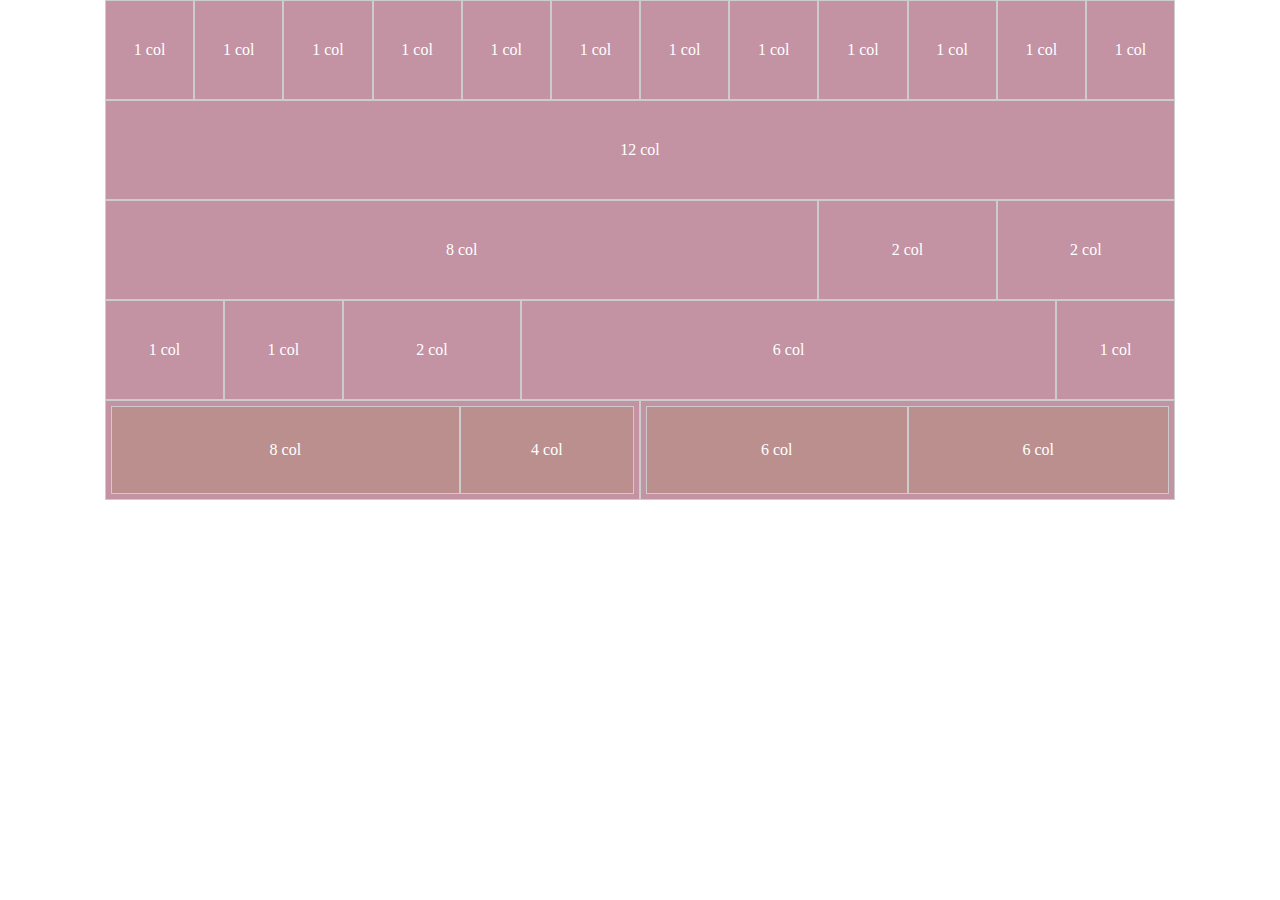
<file: index.html>
<!DOCTYPE html>
<html lang="en">

<head>
    <meta charset="UTF-8">
    <meta http-equiv="X-UA-Compatible" content="IE=edge">
    <meta name="viewport" content="width=device-width, initial-scale=1.0">
    <title>Document</title>
    <link rel="stylesheet" href="css/12bool.css">
    <link rel="stylesheet" href="css/style.css">
</head>

<body>

    <div class="container">
          <!-- 12 bool esempio -->
        <div class="row">
            <div class="col">1 col</div>
            <div class="col">1 col</div>
            <div class="col">1 col</div>
            <div class="col">1 col</div>
            <div class="col">1 col</div>
            <div class="col">1 col</div>
            <div class="col">1 col</div>
            <div class="col">1 col</div>
            <div class="col">1 col</div>
            <div class="col">1 col</div>
            <div class="col">1 col</div>
            <div class="col">1 col</div>
        </div>

        <div class="row">
            <div class="col">12 col</div>
        </div>

        <div class="row">
            <div class="col-8">8 col</div>
            <div class="col-2">2 col</div>
            <div class="col-2">2 col</div>
        </div>

        <div class="row">
            <div class="col">1 col</div>
            <div class="col">1 col</div>
            <div class="col-2">2 col</div>
            <div class="col-6">6 col</div>
            <div class="col">1 col</div>
        </div>

        <!-- nested -->
        <div class="row">
            <div class="col">
                <div class="row">
                    <div class="col-8">8 col</div>
                    <div class="col-4">4 col</div>
                </div>
            </div>
            <div class="col">
                <div class="row">
                    <div class="col">6 col</div>
                    <div class="col">6 col</div>
                </div>
            </div>
        </div>

    </div>


</body>

</html>
</file>
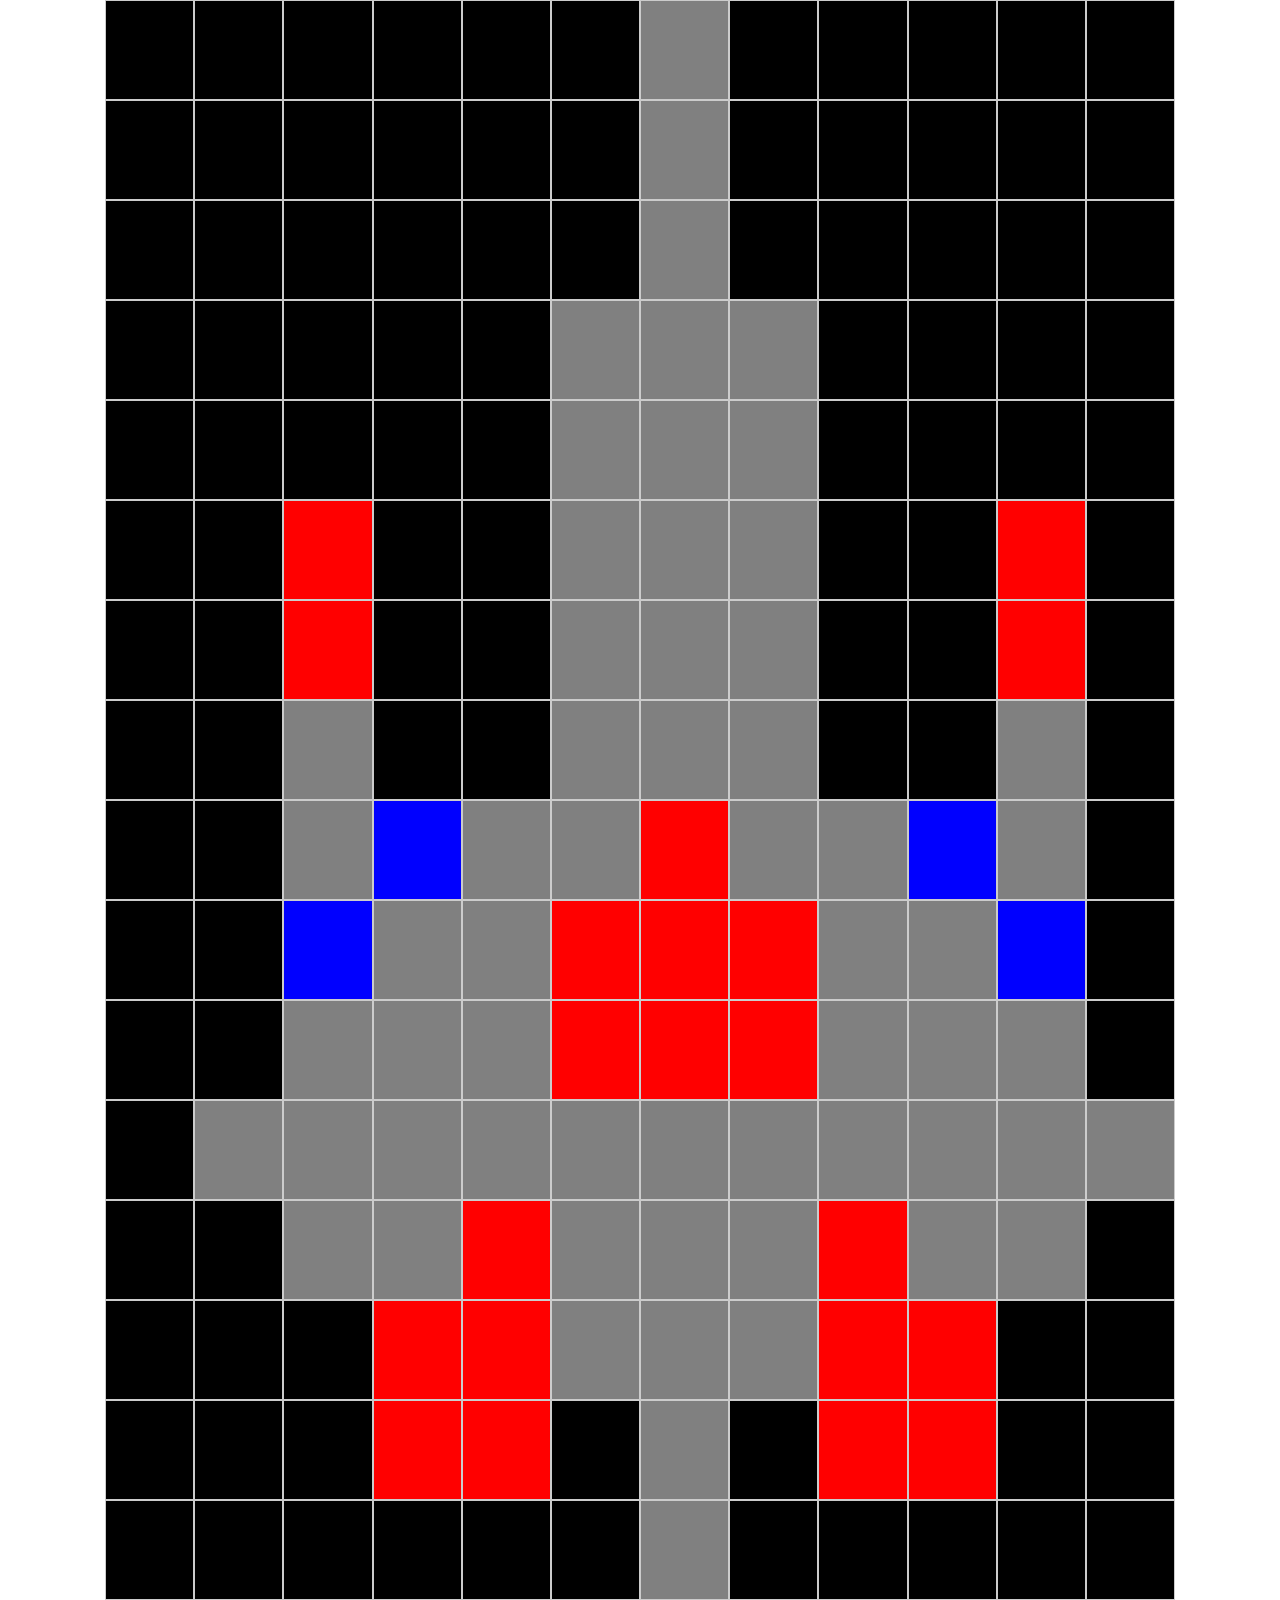
<file: Bonus/index.html>
<!DOCTYPE html>
<html lang="en">

<head>
    <meta charset="UTF-8">
    <meta http-equiv="X-UA-Compatible" content="IE=edge">
    <meta name="viewport" content="width=device-width, initial-scale=1.0">
    <title>Document</title>
    <link rel="stylesheet" href="css/12bool.css">
    <link rel="stylesheet" href="css/style.css">
</head>

<body>

    <div class="container">
          <!-- Punta -->
        <div class="row">
            <div class="col b"></div>
            <div class="col b"></div>
            <div class="col b"></div>
            <div class="col b"></div>
            <div class="col b"></div>
            <div class="col b"></div>
            <div class="col g"></div>
            <div class="col b"></div>
            <div class="col b"></div>
            <div class="col b"></div>
            <div class="col b"></div>
            <div class="col b"></div>
        </div>
        <div class="row">
            <div class="col b"></div>
            <div class="col b"></div>
            <div class="col b"></div>
            <div class="col b"></div>
            <div class="col b"></div>
            <div class="col b"></div>
            <div class="col g"></div>
            <div class="col b"></div>
            <div class="col b"></div>
            <div class="col b"></div>
            <div class="col b"></div>
            <div class="col b"></div>
        </div>
        <div class="row">
            <div class="col b"></div>
            <div class="col b"></div>
            <div class="col b"></div>
            <div class="col b"></div>
            <div class="col b"></div>
            <div class="col b"></div>
            <div class="col g"></div>
            <div class="col b"></div>
            <div class="col b"></div>
            <div class="col b"></div>
            <div class="col b"></div>
            <div class="col b"></div>
        </div>
        <!-- Muso -->
    
        <div class="row">
            <div class="col b"></div>
            <div class="col b"></div>
            <div class="col b"></div>
            <div class="col b"></div>
            <div class="col b"></div>
            <div class="col g"></div>
            <div class="col g"></div>
            <div class="col g"></div>
            <div class="col b"></div>
            <div class="col b"></div>
            <div class="col b"></div>
            <div class="col b"></div>
        </div>
        <div class="row">
            <div class="col b"></div>
            <div class="col b"></div>
            <div class="col b"></div>
            <div class="col b"></div>
            <div class="col b"></div>
            <div class="col g"></div>
            <div class="col g"></div>
            <div class="col g"></div>
            <div class="col b"></div>
            <div class="col b"></div>
            <div class="col b"></div>
            <div class="col b"></div>
        </div>
        <div class="row">
            <div class="col b"></div>
            <div class="col b"></div>
            <div class="col r"></div>
            <div class="col b"></div>
            <div class="col b"></div>
            <div class="col g"></div>
            <div class="col g"></div>
            <div class="col g"></div>
            <div class="col b"></div>
            <div class="col b"></div>
            <div class="col r"></div>
            <div class="col b"></div>
        </div>
        <div class="row">
            <div class="col b"></div>
            <div class="col b"></div>
            <div class="col r"></div>
            <div class="col b"></div>
            <div class="col b"></div>
            <div class="col g"></div>
            <div class="col g"></div>
            <div class="col g"></div>
            <div class="col b"></div>
            <div class="col b"></div>
            <div class="col r"></div>
            <div class="col b"></div>
        </div>
        <!-- Pre-core -->
        <div class="row">
            <div class="col b"></div>
            <div class="col b"></div>
            <div class="col g"></div>
            <div class="col b"></div>
            <div class="col b"></div>
            <div class="col g"></div>
            <div class="col g"></div>
            <div class="col g"></div>
            <div class="col b"></div>
            <div class="col b"></div>
            <div class="col g"></div>
            <div class="col b"></div>
        </div>
        <div class="row">
            <div class="col b"></div>
            <div class="col b"></div>
            <div class="col g"></div>
            <div class="col be"></div>
            <div class="col g"></div>
            <div class="col g"></div>
            <div class="col r"></div>
            <div class="col g"></div>
            <div class="col g"></div>
            <div class="col be"></div>
            <div class="col g"></div>
            <div class="col b"></div>
        </div>
        <!-- core -->
        <div class="row">
            <div class="col b"></div>
            <div class="col b"></div>
            <div class="col be"></div>
            <div class="col g"></div>
            <div class="col g"></div>
            <div class="col r"></div>
            <div class="col r"></div>
            <div class="col r"></div>
            <div class="col g"></div>
            <div class="col g"></div>
            <div class="col be"></div>
            <div class="col b"></div>
        </div>
        <div class="row">
            <div class="col b"></div>
            <div class="col b"></div>
            <div class="col g"></div>
            <div class="col g"></div>
            <div class="col g"></div>
            <div class="col r"></div>
            <div class="col r"></div>
            <div class="col r"></div>
            <div class="col g"></div>
            <div class="col g"></div>
            <div class="col g"></div>
            <div class="col b"></div>
        </div>
        <div class="row">
            <div class="col b"></div>
            <div class="col g"></div>
            <div class="col g"></div>
            <div class="col g"></div>
            <div class="col g"></div>
            <div class="col g"></div>
            <div class="col g"></div>
            <div class="col g"></div>
            <div class="col g"></div>
            <div class="col g"></div>
            <div class="col g"></div>
            <div class="col g"></div>
        </div>
        <div class="row">
            <div class="col b"></div>
            <div class="col b"></div>
            <div class="col g"></div>
            <div class="col g"></div>
            <div class="col r"></div>
            <div class="col g"></div>
            <div class="col g"></div>
            <div class="col g"></div>
            <div class="col r"></div>
            <div class="col g"></div>
            <div class="col g"></div>
            <div class="col b"></div>
        </div>
        <!-- Coda -->
        <div class="row">
            <div class="col b"></div>
            <div class="col b"></div>
            <div class="col b"></div>
            <div class="col r"></div>
            <div class="col r"></div>
            <div class="col g"></div>
            <div class="col g"></div>
            <div class="col g"></div>
            <div class="col r"></div>
            <div class="col r"></div>
            <div class="col b"></div>
            <div class="col b"></div>
        </div>
        <div class="row">
            <div class="col b"></div>
            <div class="col b"></div>
            <div class="col b"></div>
            <div class="col r"></div>
            <div class="col r"></div>
            <div class="col b"></div>
            <div class="col g"></div>
            <div class="col b"></div>
            <div class="col r"></div>
            <div class="col r"></div>
            <div class="col b"></div>
            <div class="col b"></div>
        </div>
        <div class="row">
            <div class="col b"></div>
            <div class="col b"></div>
            <div class="col b"></div>
            <div class="col b"></div>
            <div class="col b"></div>
            <div class="col b"></div>
            <div class="col g"></div>
            <div class="col b"></div>
            <div class="col b"></div>
            <div class="col b"></div>
            <div class="col b"></div>
            <div class="col b"></div>
        </div>
        


     

    </div>


</body>

</html>
</file>
<file: css/12bool.css>
* {
    box-sizing: border-box;
    margin: 0;
    padding: 0;
}

.container {
    width: 1070px;
    max-width: 100%;
    margin: 0 auto;
}

.row {
    display: flex;
    flex-direction: row;
    flex-wrap: wrap;
}

.col {
    flex-grow: 1;
    flex-basis: 0;
    max-width: 100%;
}

/*
flex-basis: 50%;
max-width: 50%;
*/
.col-1  {flex-basis: calc((100% / 12) *  1); max-width: calc((100% / 12) *  1);}
.col-2  {flex-basis: calc((100% / 12) *  2); max-width: calc((100% / 12) *  2);}
.col-3  {flex-basis: calc((100% / 12) *  3); max-width: calc((100% / 12) *  3);}
.col-4  {flex-basis: calc((100% / 12) *  4); max-width: calc((100% / 12) *  4);}
.col-5  {flex-basis: calc((100% / 12) *  5); max-width: calc((100% / 12) *  5);}
.col-6  {flex-basis: calc((100% / 12) *  6); max-width: calc((100% / 12) *  6);}
.col-7  {flex-basis: calc((100% / 12) *  7); max-width: calc((100% / 12) *  7);}
.col-8  {flex-basis: calc((100% / 12) *  8); max-width: calc((100% / 12) *  8);}
.col-9  {flex-basis: calc((100% / 12) *  9); max-width: calc((100% / 12) *  9);}
.col-10 {flex-basis: calc((100% / 12) * 10); max-width: calc((100% / 12) * 10);}
.col-11 {flex-basis: calc((100% / 12) * 11); max-width: calc((100% / 12) * 11);}
.col-12 {flex-basis: calc((100% / 12) * 12); max-width: calc((100% / 12) * 12);}
</file>
<file: css/style.css>
body {
    color: #fff;
}

.container {
}

.row {
    height: 100%;
}

[class*="col"] {
    background: hsl(340, 29%, 67%);
    border: 1px #ccc solid;
    height: 100px;
    text-align: center;
    padding: 5px;
    line-height: 88px;
   
}

[class*="col"] > .row > [class*="col"] 
{
   height: 100%;
   background-color: rosybrown;
   line-height: 76px;
  
}
</file>
<file: Bonus/css/12bool.css>
* {
    box-sizing: border-box;
    margin: 0;
    padding: 0;
}

.container {
    width: 1070px;
    max-width: 100%;
    margin: 0 auto;
}

.row {
    display: flex;
    flex-direction: row;
    flex-wrap: wrap;
}

.col {
    flex-grow: 1;
    flex-basis: 0;
    max-width: 100%;
}

/*
flex-basis: 50%;
max-width: 50%;
*/
.col-1  {flex-basis: calc((100% / 12) *  1); max-width: calc((100% / 12) *  1);}
.col-2  {flex-basis: calc((100% / 12) *  2); max-width: calc((100% / 12) *  2);}
.col-3  {flex-basis: calc((100% / 12) *  3); max-width: calc((100% / 12) *  3);}
.col-4  {flex-basis: calc((100% / 12) *  4); max-width: calc((100% / 12) *  4);}
.col-5  {flex-basis: calc((100% / 12) *  5); max-width: calc((100% / 12) *  5);}
.col-6  {flex-basis: calc((100% / 12) *  6); max-width: calc((100% / 12) *  6);}
.col-7  {flex-basis: calc((100% / 12) *  7); max-width: calc((100% / 12) *  7);}
.col-8  {flex-basis: calc((100% / 12) *  8); max-width: calc((100% / 12) *  8);}
.col-9  {flex-basis: calc((100% / 12) *  9); max-width: calc((100% / 12) *  9);}
.col-10 {flex-basis: calc((100% / 12) * 10); max-width: calc((100% / 12) * 10);}
.col-11 {flex-basis: calc((100% / 12) * 11); max-width: calc((100% / 12) * 11);}
.col-12 {flex-basis: calc((100% / 12) * 12); max-width: calc((100% / 12) * 12);}
</file>
<file: Bonus/css/style.css>
body {
    color: #fff;
}

.container {
}

.row {
    height: 100%;
}

[class*="col"] {
    background: hsl(340, 29%, 67%);
    border: 1px #ccc solid;
    height: 100px;
    text-align: center;
    padding: 5px;
    line-height: 88px;
   
}


.b{
    background-color: black;
}

.g{
    background-color: gray;
}

.r{
    background-color: red;
}

.be{
    background-color: blue;
}
</file>
